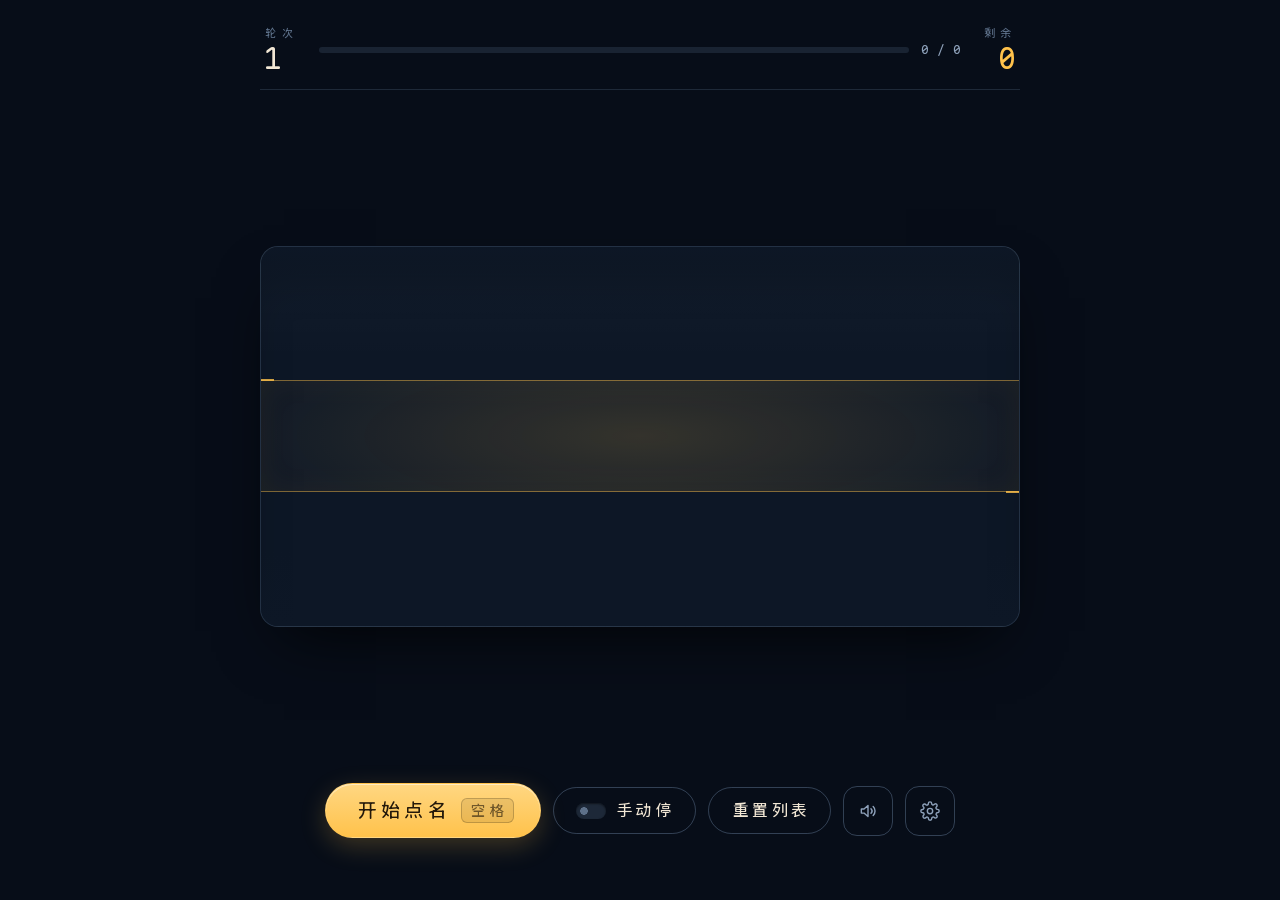
<file: callname/web/index.html>
<!DOCTYPE html>
<html lang="zh-CN">
<head>
  <meta charset="utf-8" />
  <meta name="viewport" content="width=device-width, initial-scale=1" />
  <title>点名</title>
  <link rel="stylesheet" href="style.css" />
  <link rel="stylesheet" href="main.css" />
</head>
<body class="main-page">
  <div class="board-backdrop"></div>

  <main class="stage">
    <header class="hud">
      <div class="hud-cycle">
        <span class="hud-label">轮次</span>
        <span id="hud-cycle" class="hud-value">1</span>
      </div>

      <div class="hud-progress">
        <div class="hud-track" role="progressbar" aria-label="本轮进度"
             aria-valuemin="0" aria-valuenow="0" id="hud-track">
          <div id="hud-fill" class="hud-fill"></div>
        </div>
        <span id="hud-drawn" class="hud-sub">0 / 0</span>
      </div>

      <div class="hud-remaining">
        <span class="hud-label">剩余</span>
        <span id="hud-remaining" class="hud-value">0</span>
      </div>
    </header>

    <section class="reel" aria-label="抽签滚轮">
      <div class="clip" id="clip">
        <div class="band"></div>
        <div class="strip" id="strip"></div>
        <div class="fade"></div>
        <span class="reel-notch reel-notch-top" aria-hidden="true"></span>
        <span class="reel-notch reel-notch-bottom" aria-hidden="true"></span>
      </div>
    </section>

    <footer class="controls">
      <button id="start" class="btn btn-primary" type="button">
        <span id="start-label">开始点名</span>
        <kbd>空格</kbd>
      </button>
      <button id="mode" class="btn btn-ghost mode-switch" type="button" aria-pressed="false"
              title="手动停：点「开始」持续旋转，再点「停」才停">手动停</button>
      <button id="reset" class="btn btn-ghost" type="button"
              title="重新开始一轮（不清空累计次数）">重置列表</button>
      <button id="sound" class="btn btn-icon" type="button" aria-pressed="true"
              title="音效：开（点击静音）" aria-label="音效">
        <svg id="sound-on" viewBox="0 0 24 24" width="20" height="20" fill="none" stroke="currentColor"
             stroke-width="1.7" stroke-linecap="round" stroke-linejoin="round" aria-hidden="true">
          <path d="M4 9.5h3.2L12 5.4v13.2L7.2 14.5H4z" />
          <path d="M15.6 9.2a4 4 0 0 1 0 5.6" />
          <path d="M18.2 6.6a7.6 7.6 0 0 1 0 10.8" />
        </svg>
        <svg id="sound-off" viewBox="0 0 24 24" width="20" height="20" fill="none" stroke="currentColor"
             stroke-width="1.7" stroke-linecap="round" stroke-linejoin="round" aria-hidden="true"
             style="display: none">
          <path d="M4 9.5h3.2L12 5.4v13.2L7.2 14.5H4z" />
          <path d="M16 9.8l4.4 4.4" />
          <path d="M20.4 9.8L16 14.2" />
        </svg>
      </button>
      <button id="manage" class="btn btn-icon" type="button" title="名单管理" aria-label="名单管理">
        <svg viewBox="0 0 24 24" width="20" height="20" fill="none" stroke="currentColor"
             stroke-width="1.7" stroke-linecap="round" stroke-linejoin="round" aria-hidden="true">
          <circle cx="12" cy="12" r="3.2" />
          <path d="M19.4 15a1.6 1.6 0 0 0 .3 1.8l.1.1a2 2 0 1 1-2.8 2.8l-.1-.1a1.6 1.6 0 0 0-1.8-.3 1.6 1.6 0 0 0-1 1.5V21a2 2 0 1 1-4 0v-.1a1.6 1.6 0 0 0-1-1.5 1.6 1.6 0 0 0-1.8.3l-.1.1a2 2 0 1 1-2.8-2.8l.1-.1a1.6 1.6 0 0 0 .3-1.8 1.6 1.6 0 0 0-1.5-1H3a2 2 0 1 1 0-4h.1a1.6 1.6 0 0 0 1.5-1 1.6 1.6 0 0 0-.3-1.8l-.1-.1a2 2 0 1 1 2.8-2.8l.1.1a1.6 1.6 0 0 0 1.8.3H9a1.6 1.6 0 0 0 1-1.5V3a2 2 0 1 1 4 0v.1a1.6 1.6 0 0 0 1 1.5 1.6 1.6 0 0 0 1.8-.3l.1-.1a2 2 0 1 1 2.8 2.8l-.1.1a1.6 1.6 0 0 0-.3 1.8V9a1.6 1.6 0 0 0 1.5 1H21a2 2 0 1 1 0 4h-.1a1.6 1.6 0 0 0-1.5 1z" />
        </svg>
      </button>
    </footer>

    <p id="toast" class="toast" role="status" aria-live="polite"></p>
  </main>

  <script type="module" src="main.js"></script>
</body>
</html>
</file>
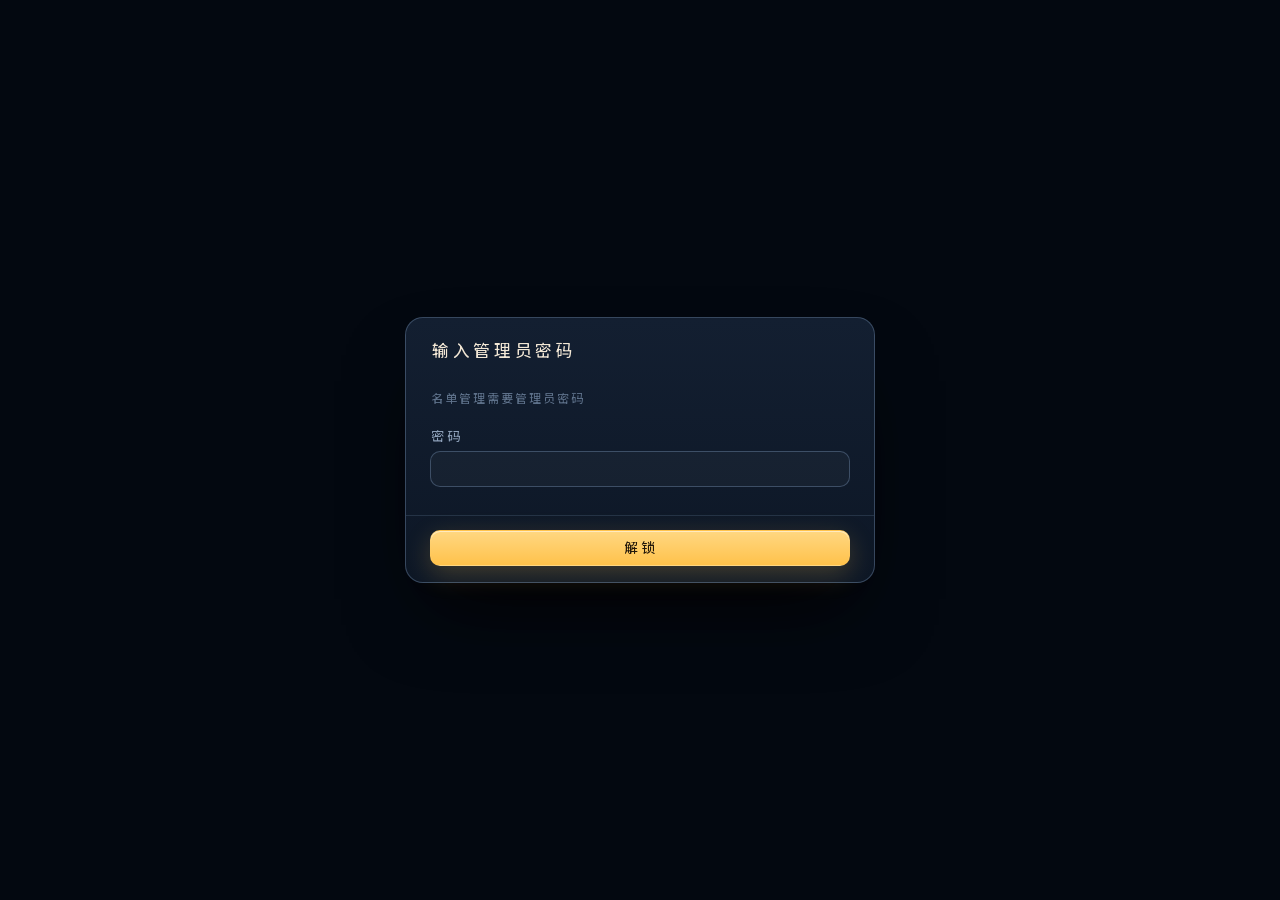
<file: callname/web/manage.html>
<!DOCTYPE html>
<html lang="zh-CN">
<head>
  <meta charset="utf-8" />
  <meta name="viewport" content="width=device-width, initial-scale=1" />
  <title>名单管理</title>
  <link rel="stylesheet" href="style.css" />
  <link rel="stylesheet" href="manage.css" />
</head>
<body class="manage-page">
  <div class="board-backdrop"></div>

  <!-- 锁屏：未解锁前 .sheet 保持 hidden，避免名单在背后闪现 -->
  <div id="lock" class="modal lock-layer">
    <form id="lock-form" class="modal-card lock-card" autocomplete="off">
      <h2 id="lock-title">输入管理员密码</h2>
      <p id="lock-hint" class="lock-hint">名单管理需要管理员密码</p>

      <label class="lock-field">
        密码
        <input id="lock-password" class="input" type="password" autocomplete="current-password" />
      </label>
      <label id="lock-confirm-field" class="lock-field" hidden>
        再输一遍
        <input id="lock-confirm" class="input" type="password" autocomplete="new-password" />
      </label>

      <p id="lock-error" class="lock-error" role="alert" hidden></p>

      <footer class="modal-actions">
        <button id="lock-submit" class="btn btn-small btn-primary" type="submit">解锁</button>
      </footer>
    </form>
  </div>

  <div class="sheet" hidden>
    <header class="sheet-head">
      <div class="title-block">
        <h1>名单管理</h1>
        <p class="subtitle">权重只影响先被点到的概率</p>
      </div>
      <div class="stats">
        <div class="stat">
          <span class="stat-label">总人数</span>
          <span id="stat-total" class="stat-value">0</span>
        </div>
        <div class="stat">
          <span class="stat-label">启用</span>
          <span id="stat-active" class="stat-value">0</span>
        </div>
        <div class="stat">
          <span class="stat-label">累计抽中</span>
          <span id="stat-draws" class="stat-value stat-gold">0</span>
        </div>
      </div>

      <label class="search">
        <svg viewBox="0 0 24 24" width="16" height="16" fill="none" stroke="currentColor"
             stroke-width="2" stroke-linecap="round" aria-hidden="true">
          <circle cx="11" cy="11" r="7" /><path d="m20 20-3.6-3.6" />
        </svg>
        <input id="search" type="search" placeholder="搜索姓名…" autocomplete="off" />
      </label>
    </header>

    <section class="toolbar">
      <div class="add-group">
        <input id="new-name" class="input" type="text" placeholder="姓名" autocomplete="off" />
        <label class="weight-field">
          权重
          <input id="new-weight" class="input input-weight" type="number" min="1" max="99" step="1" value="1" />
        </label>
        <button id="add" class="btn btn-small btn-primary" type="button">添加</button>
      </div>

      <span class="spacer"></span>

      <button id="import" class="btn btn-small btn-ghost" type="button">导入文件…</button>
      <button id="delete-selected" class="btn btn-small btn-danger" type="button">删除所选</button>
      <button id="clear-counts" class="btn btn-small btn-ghost" type="button">重置累计次数</button>
      <button id="change-password" class="btn btn-small btn-ghost" type="button">修改密码</button>
    </section>

    <p class="hint">权重只影响谁更可能先被点到；每人每轮仍恰好被点一次。</p>

    <div class="table-wrap">
      <table class="roster">
        <thead>
          <tr>
            <th class="col-check"><input id="check-all" type="checkbox" aria-label="全选" /></th>
            <th class="col-name">姓名</th>
            <th class="col-weight">权重</th>
            <th class="col-count">累计抽中</th>
            <th class="col-when">最后抽中</th>
            <th class="col-active">状态</th>
            <th class="col-actions"></th>
          </tr>
        </thead>
        <tbody id="rows"></tbody>
      </table>
      <p id="empty" class="empty" hidden>名单还是空的，先添加或导入一份名单。</p>
    </div>
  </div>

  <p id="toast" class="toast manage-toast" role="status" aria-live="polite"></p>

  <!-- 导入预览弹层 -->
  <div id="import-modal" class="modal" hidden>
    <div class="modal-card">
      <h2 id="import-title">导入预览</h2>
      <div class="modal-body">
        <dl id="import-facts" class="facts"></dl>

        <fieldset class="choice-group">
          <legend>重复姓名</legend>
          <label class="choice">
            <input type="radio" name="dedupe" value="skip" checked />
            <span>跳过已存在</span>
          </label>
          <label class="choice">
            <input type="radio" name="dedupe" value="overwrite" />
            <span>覆盖权重</span>
          </label>
        </fieldset>

        <fieldset class="choice-group">
          <legend>导入方式</legend>
          <label class="choice">
            <input type="radio" name="mode" value="merge" checked />
            <span>追加到现有名单</span>
          </label>
          <label class="choice">
            <input type="radio" name="mode" value="replace" />
            <span>替换全部名单</span>
          </label>
        </fieldset>

        <label class="weight-field">
          默认权重
          <input id="import-weight" class="input input-weight" type="number" min="1" max="99" step="1" value="1" />
        </label>
        <p class="hint">没写权重的条目使用这里的默认权重。txt 可用空格、制表符、中英文逗号、顿号或换行分隔姓名。</p>
        <p id="import-warning" class="warn" hidden></p>
      </div>
      <footer class="modal-actions">
        <button id="import-cancel" class="btn btn-small btn-ghost" type="button">取消</button>
        <button id="import-confirm" class="btn btn-small btn-primary" type="button">确认导入</button>
      </footer>
    </div>
  </div>

  <!-- 修改密码弹层 -->
  <div id="password-modal" class="modal" hidden>
    <form id="password-form" class="modal-card" autocomplete="off">
      <h2>修改管理员密码</h2>
      <div class="modal-body">
        <label class="lock-field">
          原密码
          <input id="old-password" class="input" type="password" autocomplete="current-password" />
        </label>
        <label class="lock-field">
          新密码
          <input id="new-password" class="input" type="password" autocomplete="new-password" />
        </label>
        <label class="lock-field">
          再输一遍新密码
          <input id="new-password-confirm" class="input" type="password" autocomplete="new-password" />
        </label>
        <p class="hint">密码至少 4 位，请妥善保管；程序不提供重置入口。</p>
        <p id="password-error" class="lock-error" role="alert" hidden></p>
      </div>
      <footer class="modal-actions">
        <button id="password-cancel" class="btn btn-small btn-ghost" type="button">取消</button>
        <button class="btn btn-small btn-primary" type="submit">保存</button>
      </footer>
    </form>
  </div>

  <!-- 通用确认弹层（嵌入式 WebView 的 confirm() 不可靠） -->
  <div id="confirm-modal" class="modal" hidden>
    <div class="modal-card">
      <h2 id="confirm-title">确认</h2>
      <div class="modal-body">
        <p id="confirm-text" class="confirm-text"></p>
      </div>
      <footer class="modal-actions">
        <button id="confirm-cancel" class="btn btn-small btn-ghost" type="button">取消</button>
        <button id="confirm-ok" class="btn btn-small btn-danger" type="button">确定</button>
      </footer>
    </div>
  </div>

  <script type="module" src="manage.js"></script>
</body>
</html>
</file>
<file: callname/web/style.css>
/**
 * 全局设计令牌与共用组件。
 *
 * 两个窗口（抽签 / 名单管理）共用这套令牌；页面专属样式放在各自的 css 里。
 * 字体随包分发，许可证见同目录 OFL.txt（SIL Open Font License 1.1）。
 */

@font-face {
  font-family: "MapleMono NF CN";
  src: url("MapleMono-NF-CN-Regular.ttf") format("truetype");
  font-weight: 100 900;
  font-style: normal;
  font-display: block;
}

:root {
  /* 底色 */
  --bg: #070d18;
  --bg-deep: #04080f;
  --panel: #0d1726;
  --panel-raise: #131f31;
  --line: rgba(150, 183, 222, .16);
  --line-strong: rgba(150, 183, 222, .3);

  /* 字色 */
  --ink: #f2e7d5;
  --ink-soft: #8ea1ba;
  --ink-dim: #5d7089;

  /* 强调 */
  --gold: #ffc24b;
  --gold-bright: #ffd782;
  --gold-soft: rgba(255, 194, 75, .14);
  --gold-line: rgba(255, 194, 75, .45);
  --danger: #ff7a6b;

  /* 形状 */
  --radius: 18px;
  --radius-sm: 10px;
  --pill: 999px;

  --font-mono: "MapleMono NF CN", "Noto Sans Mono CJK SC", "Microsoft YaHei UI", monospace;

  /* 让原生表单控件（复选框、数字框、滚动条）跟随深色主题 */
  color-scheme: dark;
}

* { box-sizing: border-box; }

html, body {
  margin: 0;
  height: 100%;
  overflow: hidden;
  font-family: var(--font-mono);
  color: var(--ink);
  background: var(--bg);
  user-select: none;
  -webkit-font-smoothing: antialiased;
}

/* 看板背板：细网格 + 中心暖光 + 四周暗角 */
.board-backdrop {
  position: fixed;
  inset: 0;
  z-index: -1;
  background:
    radial-gradient(120% 80% at 50% 38%, rgba(255, 194, 75, .07), transparent 62%),
    repeating-linear-gradient(0deg, transparent 0 47px, rgba(150, 183, 222, .045) 47px 48px),
    repeating-linear-gradient(90deg, transparent 0 47px, rgba(150, 183, 222, .045) 47px 48px),
    radial-gradient(140% 110% at 50% 0%, #0c1524 0%, var(--bg) 46%, var(--bg-deep) 100%);
}

/* ---------- 按钮 ---------- */
.btn {
  font: inherit;
  font-size: 18px;
  letter-spacing: .02em;
  border-radius: var(--pill);
  border: 1px solid transparent;
  padding: 13px 28px;
  cursor: pointer;
  color: var(--ink);
  background: transparent;
  transition: transform .12s ease, background-color .16s ease,
              border-color .16s ease, box-shadow .16s ease, opacity .16s ease;
}
.btn:active:not(:disabled) { transform: translateY(1px) scale(.99); }
.btn:disabled { opacity: .4; cursor: not-allowed; }
.btn:focus-visible { outline: 2px solid var(--gold-line); outline-offset: 3px; }

.btn-primary {
  background: linear-gradient(180deg, var(--gold-bright), var(--gold));
  color: #23180a;
  box-shadow: 0 8px 26px rgba(255, 194, 75, .22), inset 0 1px 0 rgba(255, 255, 255, .5);
}
.btn-primary:hover:not(:disabled) {
  box-shadow: 0 10px 32px rgba(255, 194, 75, .34), inset 0 1px 0 rgba(255, 255, 255, .6);
}

.btn-ghost {
  border-color: var(--line-strong);
  color: var(--ink);
  font-size: 16px;
  padding: 12px 22px;
}
.btn-ghost:hover:not(:disabled) {
  border-color: var(--gold-line);
  background: var(--gold-soft);
}

.btn-icon {
  width: 50px;
  height: 50px;
  padding: 0;
  font-size: 20px;
  line-height: 1;
  border-color: var(--line-strong);
  border-radius: 14px;
  color: var(--ink-soft);
  display: inline-flex;
  align-items: center;
  justify-content: center;
}
.btn-icon:hover:not(:disabled) {
  color: var(--gold);
  border-color: var(--gold-line);
  background: var(--gold-soft);
}
/* 扬声器关掉时压暗，与「手动停」的 aria-pressed 语汇一致 */
.btn-icon.is-off { color: var(--ink-dim); }

.btn-danger {
  border-color: rgba(255, 122, 107, .38);
  color: var(--danger);
}
.btn-danger:hover:not(:disabled) {
  background: rgba(255, 122, 107, .12);
  border-color: rgba(255, 122, 107, .6);
}

/* ---------- 键盘提示 ---------- */
kbd {
  font: inherit;
  font-size: .78em;
  padding: 2px 7px;
  border-radius: 6px;
  border: 1px solid var(--line-strong);
  background: rgba(255, 255, 255, .04);
  color: var(--ink-soft);
}

/* ---------- 状态条（Toast） ---------- */
.toast {
  display: flex;
  align-items: center;
  gap: 9px;
  min-height: 24px;
  margin: 0;
  font-size: 14px;
  color: var(--ink-soft);
  opacity: 0;
  transform: translateY(4px);
  transition: opacity .2s ease, transform .2s ease;
}
.toast::before {
  content: "";
  width: 7px;
  height: 7px;
  flex: none;
  border-radius: 50%;
  background: var(--ink-dim);
  transition: background-color .2s ease, box-shadow .2s ease;
}
.toast.show { opacity: 1; transform: translateY(0); }
.toast.show::before {
  background: var(--gold);
  box-shadow: 0 0 10px rgba(255, 194, 75, .7);
}
.toast.is-error { color: #ffb4aa; }
.toast.is-error.show::before {
  background: var(--danger);
  box-shadow: 0 0 10px rgba(255, 122, 107, .7);
}
.toast:empty { visibility: hidden; }

@media (prefers-reduced-motion: reduce) {
  .btn, .toast { transition: none; }
}
</file>
<file: callname/web/main.css>
/* 主窗口：电子看板。共用令牌与按钮在 style.css，这里只放抽签页布局与滚轮。 */

:root {
  --item: 112px;
  --reel-height: calc(var(--item) * 3.4);
}

.main-page {
  height: 100%;
}

.stage {
  height: 100%;
  display: grid;
  grid-template-rows: auto minmax(0, 1fr) auto auto;
  align-items: center;
  justify-items: center;
  gap: 18px;
  padding: 26px 34px 20px;
}

/* ---------- HUD ---------- */
.hud {
  width: min(760px, 92vw);
  display: grid;
  grid-template-columns: auto 1fr auto;
  align-items: center;
  gap: 22px;
  padding: 0 4px 16px;
  border-bottom: 1px solid var(--line);
}

.hud-cycle,
.hud-remaining {
  display: flex;
  flex-direction: column;
  gap: 3px;
}
.hud-remaining { align-items: flex-end; }

.hud-label {
  font-size: 11px;
  letter-spacing: .34em;
  text-transform: uppercase;
  color: var(--ink-dim);
}

.hud-value {
  font-size: 30px;
  line-height: 1;
  color: var(--ink);
  font-variant-numeric: tabular-nums;
}
.hud-remaining .hud-value { color: var(--gold); }

.hud-progress {
  display: flex;
  align-items: center;
  gap: 12px;
  min-width: 0;
}

.hud-track {
  flex: 1;
  height: 6px;
  border-radius: var(--pill);
  background: rgba(150, 183, 222, .13);
  overflow: hidden;
}

.hud-fill {
  height: 100%;
  width: 0;
  border-radius: var(--pill);
  background: linear-gradient(90deg, rgba(255, 194, 75, .55), var(--gold));
  box-shadow: 0 0 14px rgba(255, 194, 75, .45);
  transition: width .45s cubic-bezier(.2, .8, .2, 1);
}

.hud-sub {
  font-size: 13px;
  color: var(--ink-soft);
  font-variant-numeric: tabular-nums;
  white-space: nowrap;
}

/* ---------- 滚轮 ---------- */
.reel {
  width: min(760px, 92vw);
  align-self: center;
}

.clip {
  position: relative;
  height: var(--reel-height);
  overflow: hidden;
  border-radius: var(--radius);
  background:
    linear-gradient(180deg, rgba(255, 255, 255, .025), transparent 30%),
    var(--panel);
  border: 1px solid var(--line);
  box-shadow:
    inset 0 1px 0 rgba(255, 255, 255, .04),
    inset 0 40px 60px -40px rgba(0, 0, 0, .8),
    0 28px 60px -24px rgba(0, 0, 0, .85);
}

/* 高亮带：金色上下双线 + 中心暖光。
   层级顺序不能换：band(0) -> strip(1) -> fade(3)。 */
.band {
  position: absolute;
  z-index: 0;
  left: 0;
  right: 0;
  top: 50%;
  height: var(--item);
  margin-top: calc(var(--item) / -2);
  background:
    radial-gradient(70% 130% at 50% 50%, rgba(255, 194, 75, .16), rgba(255, 194, 75, .03) 70%, transparent);
  border-top: 1px solid var(--gold-line);
  border-bottom: 1px solid var(--gold-line);
  box-shadow: inset 0 0 30px rgba(255, 194, 75, .06);
}

.strip {
  position: absolute;
  z-index: 1;
  left: 0;
  right: 0;
  top: 0;
  will-change: transform;
}

.cell {
  height: var(--item);
  display: flex;
  align-items: center;
  justify-content: center;
  font-size: 66px;
  line-height: 1;
  letter-spacing: .02em;
  white-space: nowrap;
  color: rgba(242, 231, 213, .34);
  /* 停稳后点亮时金色缓慢渗入，而不是硬切 */
  transition: color .5s ease, text-shadow .5s ease;
}

.cell.win {
  color: var(--gold-bright);
  -webkit-text-stroke: .8px rgba(255, 215, 130, .9);
  text-shadow: 0 0 26px rgba(255, 194, 75, .55), 0 0 60px rgba(255, 194, 75, .25);
  transition: color 1.1s ease, text-shadow 1.1s ease;
}

.fade {
  position: absolute;
  z-index: 3;
  inset: 0;
  pointer-events: none;
  background: linear-gradient(
    to bottom,
    var(--panel) 0%,
    rgba(13, 23, 38, 0) 20%,
    rgba(13, 23, 38, 0) 80%,
    var(--panel) 100%
  );
}

/* 高亮带两端的刻度，强化「选中」的机械感 */
.reel-notch {
  position: absolute;
  z-index: 4;
  top: 50%;
  width: 14px;
  height: 2px;
  background: var(--gold);
  opacity: .8;
  pointer-events: none;
}
.reel-notch-top { left: -1px; margin-top: calc(var(--item) / -2 - 1px); }
.reel-notch-bottom { right: -1px; margin-top: calc(var(--item) / 2 - 1px); }

/* 换内容时的“机器咬合”感 */
.clip.is-kicking { animation: kick 120ms ease-out; }
@keyframes kick {
  0% { transform: scale(1); }
  50% { transform: scale(.994); }
  100% { transform: scale(1); }
}

.cell.win.pop { animation: pop 700ms cubic-bezier(.2, 1.4, .4, 1); }
@keyframes pop {
  0% { transform: scale(1); }
  40% { transform: scale(1.1); }
  100% { transform: scale(1); }
}

/* ---------- 控制区 ---------- */
.controls {
  display: flex;
  align-items: center;
  gap: 12px;
}

.btn-primary {
  display: inline-flex;
  align-items: center;
  gap: 12px;
  justify-content: center;   /* 开始点名 / 开始 / 停 切换时文字居中 */
  min-width: 186px;
  font-size: 19px;
  padding: 14px 26px 14px 30px;
}
.btn-primary kbd {
  border-color: rgba(35, 24, 10, .22);
  background: rgba(35, 24, 10, .09);
  color: rgba(35, 24, 10, .62);
}
/* 手动停模式下「停」用危险色，和「开始」的金色一眼分开 */
.btn-primary.is-stop {
  background: linear-gradient(180deg, #ff9a8d, var(--danger));
  box-shadow: 0 8px 26px rgba(255, 122, 107, .24), inset 0 1px 0 rgba(255, 255, 255, .42);
}
.btn-primary.is-stop:hover:not(:disabled) {
  box-shadow: 0 10px 32px rgba(255, 122, 107, .36), inset 0 1px 0 rgba(255, 255, 255, .5);
}

/* 模式开关：沿用名单管理窗口 .toggle 的视觉语言（轨道 + 滑点），
   但那是为表格行调的小尺寸，不能直接搬过来，所以这里单独定义。 */
.mode-switch {
  display: inline-flex;
  align-items: center;
  gap: 9px;
  white-space: nowrap;
}
.mode-switch::before {
  content: "";
  width: 30px;
  height: 16px;
  flex: none;
  border-radius: var(--pill);
  background:
    radial-gradient(circle at 8px 50%, var(--ink-dim) 3.6px, transparent 4px),
    rgba(150, 183, 222, .16);
  box-shadow: inset 0 1px 2px rgba(0, 0, 0, .5);
  transition: background-color .18s ease;
}
.mode-switch[aria-pressed="true"] {
  color: var(--gold);
  border-color: var(--gold-line);
  background: var(--gold-soft);
}
.mode-switch[aria-pressed="true"]::before {
  background:
    radial-gradient(circle at 22px 50%, #23180a 3.6px, transparent 4px),
    linear-gradient(90deg, var(--gold), var(--gold-bright));
  box-shadow: 0 0 10px rgba(255, 194, 75, .45), inset 0 1px 1px rgba(255, 255, 255, .5);
}

.toast {
  justify-content: center;
  min-height: 24px;
}

/* 窗口变矮时整体收缩，避免滚轮把底部提示挤出可视区 */
@media (max-height: 680px) {
  :root {
    --item: 86px;
    --reel-height: calc(var(--item) * 3);
  }
  .cell { font-size: 50px; }
  .stage { gap: 10px; padding: 14px 22px 10px; }
  .hud { padding-bottom: 10px; }
  .hud-value { font-size: 24px; }
  /* 只缩主/次按钮；.btn-icon 是定宽方块，不能套用这个 padding */
  .btn-primary, .btn-ghost { font-size: 16px; padding: 10px 20px; }
  .btn-primary { padding: 10px 20px 10px 24px; gap: 10px; }
  .btn-icon { width: 44px; height: 44px; }
}

@media (prefers-reduced-motion: reduce) {
  .clip.is-kicking, .cell.win.pop { animation: none; }
  .cell, .cell.win { transition: none; }
  .hud-fill { transition: none; }
  .mode-switch::before { transition: none; }
}
</file>
<file: callname/web/manage.css>
/* 名单管理：与主窗口同一套深色令牌（见 style.css），这里放表格与弹层。 */

.manage-page {
  padding: 16px;
  display: flex;
  flex-direction: column;
}

.sheet {
  max-width: 1120px;
  margin: auto;
  width: 100%;
  flex: 1;
  min-height: 0;
  display: flex;
  flex-direction: column;
  background: linear-gradient(180deg, var(--panel-raise), var(--panel));
  border: 1px solid var(--line);
  border-radius: var(--radius);
  padding: 20px 22px 14px;
  box-shadow:
    inset 0 1px 0 rgba(255, 255, 255, .04),
    0 30px 60px -30px rgba(0, 0, 0, .9);
}

/* .sheet 显式 flex 会盖掉 [hidden] 的 UA 样式，必须自己关掉 */
.sheet[hidden] { display: none; }

/* ---------- 锁屏 ---------- */
.lock-layer { z-index: 40; }

.lock-card {
  width: min(400px, 92vw);
  gap: 12px;
}
.lock-card h2 { margin-bottom: 4px; }

.lock-hint {
  margin: 0 0 6px;
  font-size: 12px;
  line-height: 1.6;
  color: var(--ink-dim);
}

.lock-field {
  display: flex;
  flex-direction: column;
  gap: 6px;
  margin-bottom: 10px;
  font-size: 13px;
  color: var(--ink-soft);
}
.lock-field[hidden] { display: none; }
.lock-field .input { width: 100%; }

.lock-error {
  margin: 0;
  padding: 8px 12px;
  border-radius: var(--radius-sm);
  border: 1px solid rgba(255, 122, 107, .35);
  background: rgba(255, 122, 107, .1);
  color: var(--danger);
  font-size: 12px;
}
.lock-error[hidden] { display: none; }

.lock-card .modal-actions {
  margin: 6px -24px 0;
  padding: 14px 24px 0;
}
.lock-card .btn-small { width: 100%; padding: 10px 16px; }

/* ---------- 顶栏 ---------- */
.sheet-head {
  display: flex;
  align-items: center;
  gap: 22px;
  padding-bottom: 16px;
  border-bottom: 1px solid var(--line);
}

.title-block h1 {
  margin: 0;
  font-size: 21px;
  letter-spacing: .04em;
  color: var(--ink);
}
.subtitle {
  margin: 4px 0 0;
  font-size: 12px;
  color: var(--ink-dim);
}

.stats {
  display: flex;
  gap: 10px;
  margin-left: auto;
}
.stat {
  display: flex;
  flex-direction: column;
  gap: 3px;
  min-width: 84px;
  padding: 8px 14px;
  border-radius: var(--radius-sm);
  border: 1px solid var(--line);
  background: rgba(255, 255, 255, .02);
}
.stat-label {
  font-size: 10px;
  letter-spacing: .18em;
  text-transform: uppercase;
  white-space: nowrap;
  color: var(--ink-dim);
}
.stat-value {
  font-size: 21px;
  line-height: 1.1;
  color: var(--ink);
  font-variant-numeric: tabular-nums;
}
.stat-gold { color: var(--gold); }

.search {
  display: flex;
  align-items: center;
  gap: 8px;
  padding: 0 14px;
  height: 40px;
  min-width: 210px;
  border: 1px solid var(--line-strong);
  border-radius: var(--pill);
  color: var(--ink-dim);
  background: rgba(255, 255, 255, .02);
  transition: border-color .16s ease, color .16s ease;
}
.search:focus-within { border-color: var(--gold-line); color: var(--gold); }
.search input {
  font: inherit;
  font-size: 14px;
  flex: 1;
  min-width: 0;
  border: none;
  outline: none;
  background: transparent;
  color: var(--ink);
}
.search input::placeholder { color: var(--ink-dim); }
.search input::-webkit-search-cancel-button { filter: invert(.75); }

/* ---------- 工具条 ---------- */
.toolbar {
  display: flex;
  align-items: center;
  flex-wrap: wrap;
  gap: 10px;
  margin: 16px 0 6px;
}
.spacer { flex: 1; }

.add-group {
  display: flex;
  align-items: center;
  gap: 8px;
  padding: 6px;
  border-radius: 14px;
  border: 1px solid var(--line);
  background: rgba(0, 0, 0, .18);
}

.input {
  font: inherit;
  font-size: 14px;
  padding: 8px 11px;
  color: var(--ink);
  border: 1px solid var(--line-strong);
  border-radius: var(--radius-sm);
  background: rgba(255, 255, 255, .03);
  outline: none;
  transition: border-color .16s ease;
}
.input:focus { border-color: var(--gold-line); }
.input::placeholder { color: var(--ink-dim); }
.input-weight { width: 68px; font-variant-numeric: tabular-nums; }
input[type="number"]::-webkit-inner-spin-button { opacity: .35; }
input[type="checkbox"], input[type="radio"] { accent-color: var(--gold); }

.weight-field {
  display: inline-flex;
  align-items: center;
  gap: 7px;
  font-size: 13px;
  color: var(--ink-soft);
}

.btn-small {
  font-size: 14px;
  padding: 8px 16px;
  border-radius: var(--radius-sm);
}
.btn-small.btn-ghost { padding: 8px 14px; }
.btn-small.btn-primary { padding: 8px 18px; }

.hint {
  margin: 4px 0 12px;
  font-size: 12px;
  color: var(--ink-dim);
}

/* ---------- 表格 ---------- */
.table-wrap {
  flex: 1;
  min-height: 0;
  overflow: auto;
  border: 1px solid var(--line);
  border-radius: 14px;
  background: rgba(0, 0, 0, .16);
}
.table-wrap::-webkit-scrollbar { width: 10px; height: 10px; }
.table-wrap::-webkit-scrollbar-thumb {
  background: rgba(150, 183, 222, .2);
  border-radius: var(--pill);
  border: 2px solid transparent;
  background-clip: content-box;
}

.roster {
  width: 100%;
  border-collapse: collapse;
  font-size: 14px;
}
.roster th,
.roster td {
  padding: 9px 12px;
  text-align: left;
  border-bottom: 1px solid var(--line);
  vertical-align: middle;
}
.roster thead th {
  position: sticky;
  top: 0;
  z-index: 1;
  background: #101b2b;
  font-size: 11px;
  font-weight: 400;
  letter-spacing: .16em;
  text-transform: uppercase;
  color: var(--ink-dim);
}
.roster tbody tr:last-child td { border-bottom: none; }
.roster tbody tr { transition: background-color .12s ease; }
.roster tbody tr:hover { background: rgba(255, 194, 75, .05); }
.roster .col-actions { padding-left: 6px; padding-right: 6px; }
.roster tr.inactive td { opacity: .45; }
.roster tr.inactive td.col-active,
.roster tr.inactive td.col-actions { opacity: 1; }

.col-check { width: 42px; }
.col-weight { width: 88px; }
.col-count { width: 92px; }
.col-when { width: 160px; }
.col-active { width: 96px; }
.col-actions { width: 132px; }

.name-input {
  width: 100%;
  font: inherit;
  padding: 6px 9px;
  color: var(--ink);
  border: 1px solid transparent;
  border-radius: 8px;
  background: transparent;
  transition: border-color .16s ease, background-color .16s ease;
}
.name-input:hover { border-color: var(--line); }
.name-input:focus {
  border-color: var(--gold-line);
  background: rgba(255, 255, 255, .04);
  outline: none;
}

.count { font-variant-numeric: tabular-nums; color: var(--ink); }
.when { color: var(--ink-dim); font-size: 12px; font-variant-numeric: tabular-nums; }

/* 启用开关 */
.toggle {
  font: inherit;
  font-size: 12px;
  display: inline-flex;
  align-items: center;
  gap: 8px;
  min-width: 74px;
  white-space: nowrap;
  padding: 4px 10px 4px 6px;
  border: 1px solid var(--line-strong);
  border-radius: var(--pill);
  background: transparent;
  color: var(--ink-dim);
  cursor: pointer;
  transition: border-color .16s ease, color .16s ease, background-color .16s ease;
}
/* 轨道 + 滑块：用 ::before 画轨道，radial-gradient 画可左右移动的滑点 */
.toggle::before {
  content: "";
  width: 26px;
  height: 14px;
  flex: none;
  border-radius: var(--pill);
  background:
    radial-gradient(circle at 7px 50%, var(--ink-dim) 3.2px, transparent 3.6px),
    rgba(150, 183, 222, .16);
  box-shadow: inset 0 1px 2px rgba(0, 0, 0, .5);
  transition: background-color .18s ease, background-position .18s ease;
}
.toggle[aria-pressed="true"] {
  color: var(--gold);
  border-color: var(--gold-line);
  background: var(--gold-soft);
}
.toggle[aria-pressed="true"]::before {
  background:
    radial-gradient(circle at 19px 50%, #23180a 3.2px, transparent 3.6px),
    linear-gradient(90deg, var(--gold), var(--gold-bright));
  box-shadow: 0 0 10px rgba(255, 194, 75, .45), inset 0 1px 1px rgba(255, 255, 255, .5);
}

.row-actions { display: flex; gap: 6px; flex-wrap: nowrap; }
.icon-btn {
  font: inherit;
  font-size: 12px;
  line-height: 1.2;
  white-space: nowrap;
  padding: 5px 10px;
  border-radius: 8px;
  border: 1px solid var(--line-strong);
  background: transparent;
  color: var(--ink-soft);
  cursor: pointer;
  transition: background-color .16s ease, border-color .16s ease, color .16s ease;
}
.icon-btn:hover { background: rgba(255, 255, 255, .05); color: var(--ink); }
.icon-btn.danger { color: var(--danger); border-color: rgba(255, 122, 107, .3); }
.icon-btn.danger:hover { background: rgba(255, 122, 107, .12); }

.empty {
  margin: 48px 0;
  text-align: center;
  color: var(--ink-dim);
  font-size: 14px;
}

/* 管理窗口的提示条固定在最底部，避免挤压表格 */
.manage-toast {
  position: fixed;
  left: 50%;
  bottom: 18px;
  transform: translate(-50%, 6px);
  padding: 9px 18px;
  border-radius: var(--pill);
  border: 1px solid var(--line-strong);
  background: rgba(13, 23, 38, .96);
  box-shadow: 0 16px 40px -12px rgba(0, 0, 0, .9);
  pointer-events: none;
  z-index: 30;
}
.manage-toast:not(.show) { opacity: 0; }
.manage-toast.show { transform: translate(-50%, 0); }

/* ---------- 弹层 ---------- */
.modal {
  position: fixed;
  inset: 0;
  z-index: 20;
  display: flex;
  align-items: center;
  justify-content: center;
  padding: 24px;
  background: rgba(4, 8, 15, .72);
  backdrop-filter: blur(6px);
}
.modal[hidden] { display: none; }

.modal-card {
  width: min(470px, 94vw);
  max-height: 88vh;
  display: flex;
  flex-direction: column;
  background: linear-gradient(180deg, var(--panel-raise), var(--panel));
  border: 1px solid var(--line-strong);
  border-radius: var(--radius);
  padding: 22px 24px 16px;
  box-shadow: 0 40px 80px -24px rgba(0, 0, 0, .95);
}
.modal-card h2 {
  flex: none;
  margin: 0 0 16px;
  font-size: 17px;
  letter-spacing: .04em;
  color: var(--ink);
}

/* 内容区自己滚动，动作按钮永远贴在卡片底部 */
.modal-body {
  flex: 1;
  min-height: 0;
  overflow: auto;
  padding-right: 4px;
  margin-right: -4px;
}
.modal-body::-webkit-scrollbar { width: 8px; }
.modal-body::-webkit-scrollbar-thumb {
  background: rgba(150, 183, 222, .2);
  border-radius: var(--pill);
}

.facts {
  display: grid;
  grid-template-columns: auto 1fr;
  gap: 5px 16px;
  margin: 0 0 14px;
  padding: 11px 14px;
  border-radius: var(--radius-sm);
  border: 1px solid var(--line);
  background: rgba(0, 0, 0, .2);
  font-size: 13px;
}
.facts dt { color: var(--ink-dim); }
.facts dd {
  margin: 0;
  color: var(--ink);
  font-variant-numeric: tabular-nums;
  overflow-wrap: anywhere;
}

.choice-group {
  margin: 0 0 12px;
  padding: 0;
  border: none;
}
.choice-group legend {
  padding: 0 0 7px;
  font-size: 10px;
  letter-spacing: .22em;
  text-transform: uppercase;
  color: var(--ink-dim);
}
.choice {
  display: flex;
  align-items: center;
  gap: 10px;
  margin: 0 0 5px;
  padding: 8px 12px;
  font-size: 13px;
  border: 1px solid var(--line);
  border-radius: var(--radius-sm);
  background: rgba(255, 255, 255, .02);
  cursor: pointer;
  transition: border-color .16s ease, background-color .16s ease;
}
.choice:hover { border-color: var(--line-strong); }
.choice:has(input:checked) {
  border-color: var(--gold-line);
  background: var(--gold-soft);
  color: var(--ink);
}

.warn {
  margin: 10px 0 0;
  padding: 10px 13px;
  border-radius: var(--radius-sm);
  border: 1px solid rgba(255, 194, 75, .35);
  background: rgba(255, 194, 75, .1);
  color: var(--gold-bright);
  font-size: 12px;
}

.confirm-text {
  margin: 0;
  font-size: 14px;
  line-height: 1.6;
  color: var(--ink-soft);
}

.modal-actions {
  flex: none;
  display: flex;
  justify-content: flex-end;
  gap: 10px;
  margin: 16px -24px 0;
  padding: 14px 24px 0;
  border-top: 1px solid var(--line);
}


/* 窗口变窄时：藏掉副标题、收紧统计块与工具条，避免换行成三行 */
@media (max-width: 1000px) {
  .sheet { padding: 16px 16px 12px; }
  .sheet-head { gap: 14px; padding-bottom: 12px; }
  .subtitle { display: none; }
  .stat { min-width: 70px; padding: 6px 10px; }
  .stat-value { font-size: 18px; }
  .stat-label { letter-spacing: .1em; }
  .search { min-width: 160px; }
  .toolbar { gap: 8px; margin: 12px 0 4px; }
  .btn-small { padding: 7px 12px; }
}
</file>
